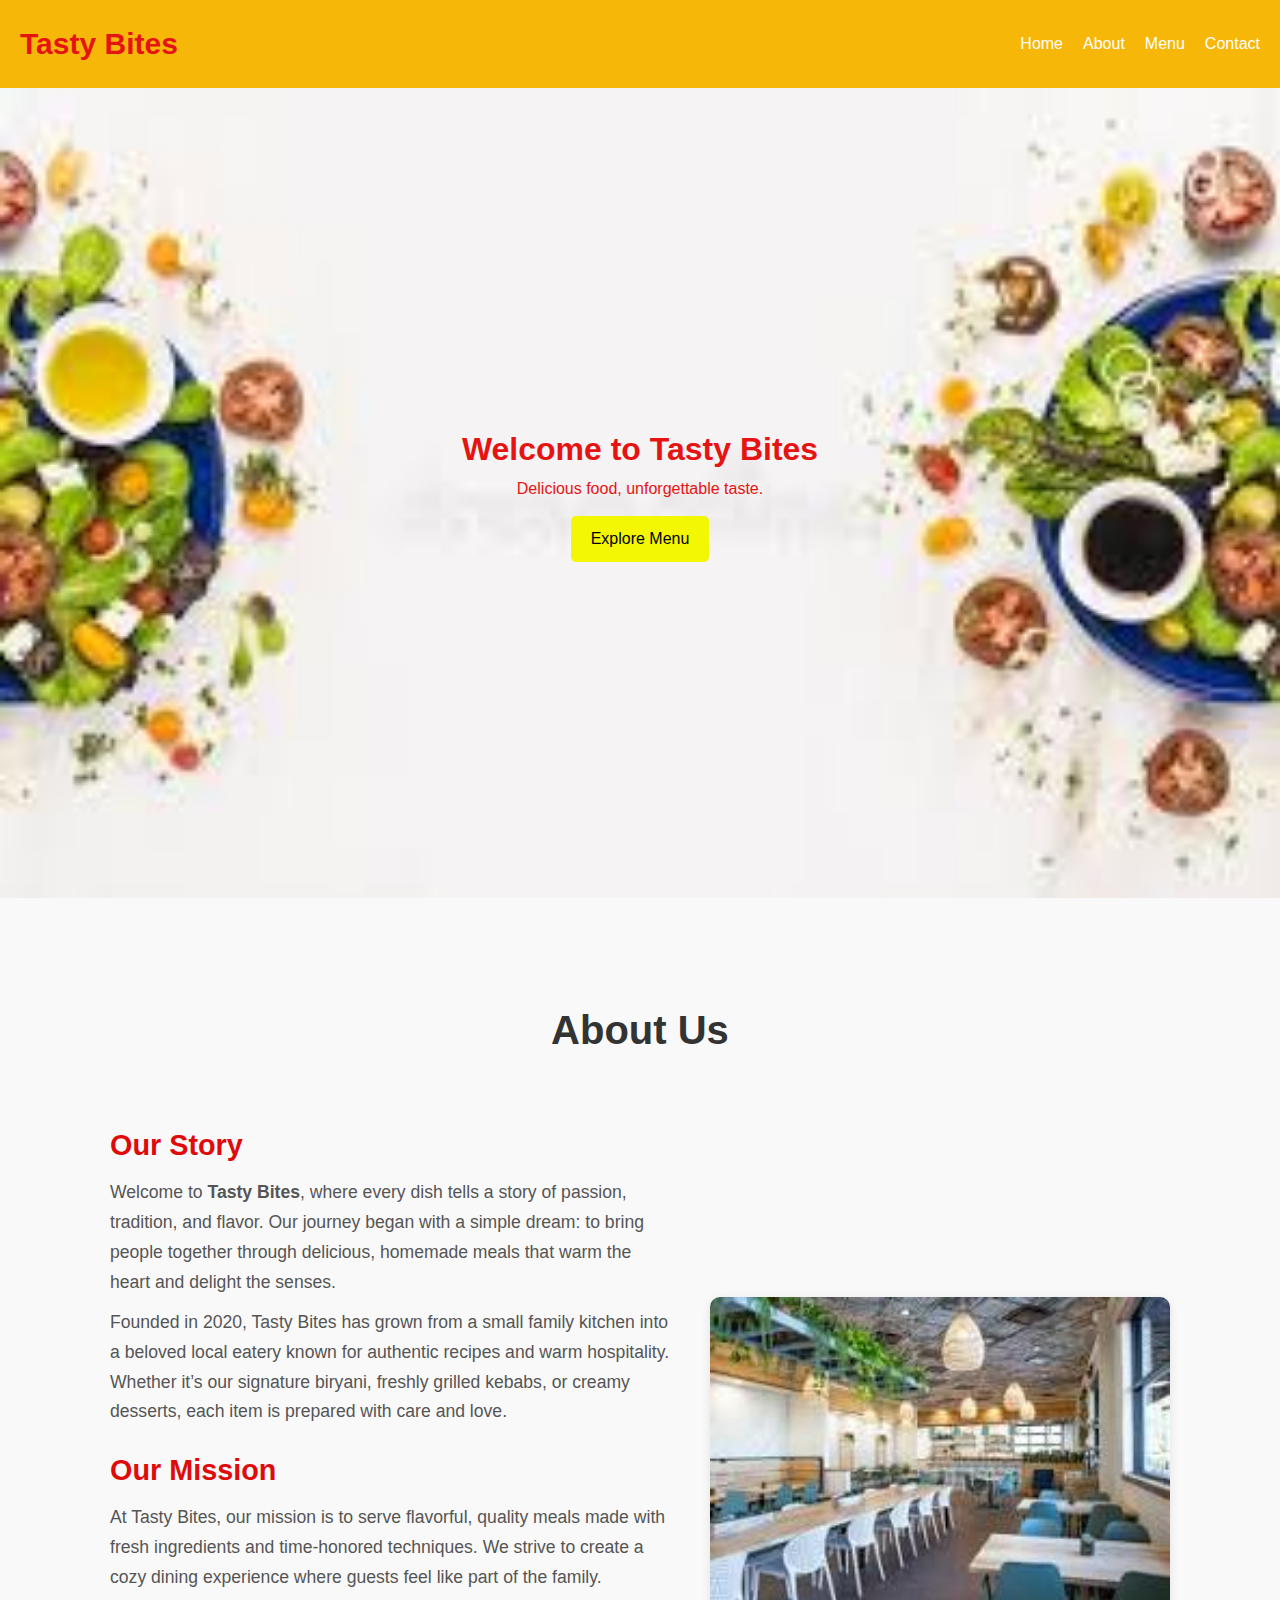
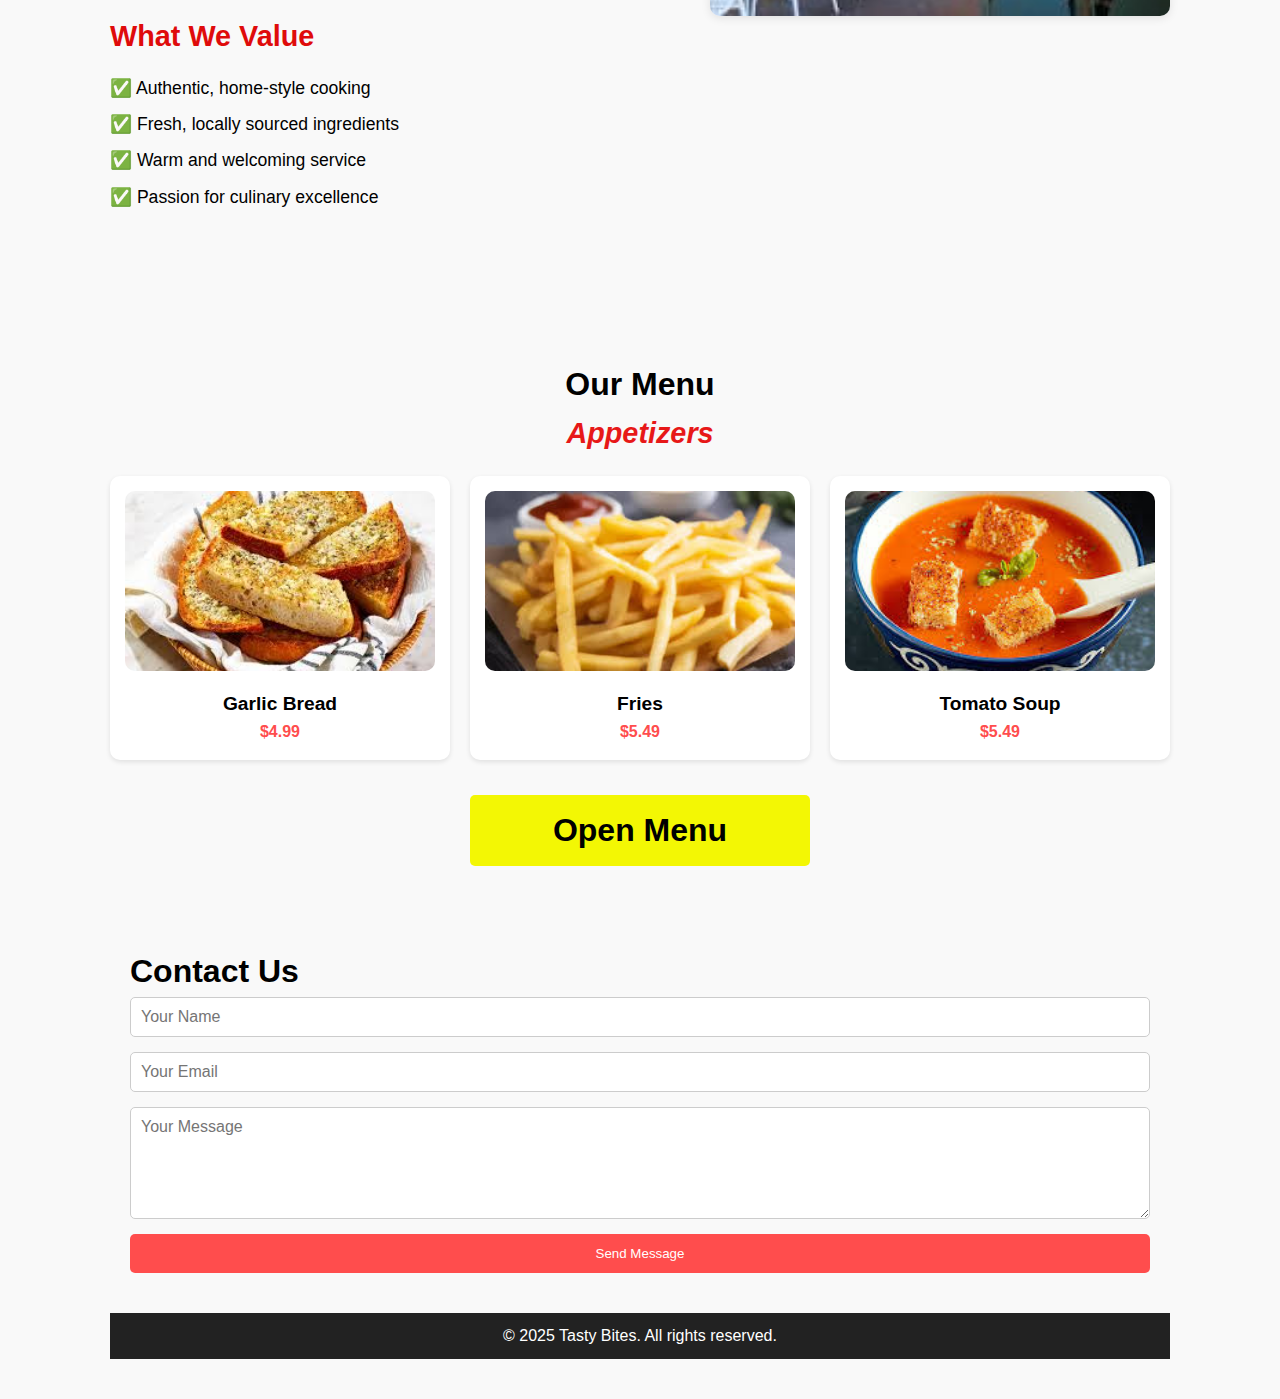
<file: index.html>
<!-- index.html -->
<!DOCTYPE html>
<html lang="en">
<head>
  <meta charset="UTF-8" />
  <meta name="viewport" content="width=device-width, initial-scale=1.0" />
  <title>Restaurant Home</title>
  <link rel="stylesheet" href="css/style.css" />
</head>
<body>
  <header class="navbar">
    <div class="logo">Tasty Bites</div>
    <nav class="nav-links" id="navLinks">
      <a href="index.html">Home</a>
      <a href="about.html">About</a>
      <a href="menu.html">Menu</a>
      <a href="contact.html">Contact</a>
    </nav>
    <div class="hamburger" onclick="toggleMenu()">☰</div>
  </header>
                      

  <section class="hero">
    <div class="hero-text">
      <h1>Welcome to Tasty Bites</h1>
      <p>Delicious food, unforgettable taste.</p>
      <a href="menu.html" class="btn">Explore Menu</a>
    </div>
  </section>

                      <!-- about page -->


                      <section class="about-section">
                        <div class="container">
                          <h1 class="color">About Us </h1>
                          <div class="about-content">
                            <div class="about-text">
                              <h2>Our Story</h2>
                              <p>
                                Welcome to <strong>Tasty Bites</strong>, where every dish tells a story of passion, tradition, and flavor. Our journey began with a simple dream: to bring people together through delicious, homemade meals that warm the heart and delight the senses.
                              </p>
                              <p>
                                Founded in 2020, Tasty Bites has grown from a small family kitchen into a beloved local eatery known for authentic recipes and warm hospitality. Whether it’s our signature biryani, freshly grilled kebabs, or creamy desserts, each item is prepared with care and love.
                              </p>
                    
                              <h2>Our Mission</h2>
                              <p>
                                At Tasty Bites, our mission is to serve flavorful, quality meals made with fresh ingredients and time-honored techniques. We strive to create a cozy dining experience where guests feel like part of the family.
                              </p>
                    
                              <h2>What We Value</h2>
                              <ul>
                                <li>✅ Authentic, home-style cooking</li>
                                <li>✅ Fresh, locally sourced ingredients</li>
                                <li>✅ Warm and welcoming service</li>
                                <li>✅ Passion for culinary excellence</li>
                              </ul>
                            </div>
                    
                            <div class="about-image">
                              <img src="img/about img.jpeg" alt="Inside Tasty Bites Restaurant" />
                            </div>
                          </div>
                        </div>
                      </section>

                      <!-- about page end -->


                             <!-- menu page -->

                             <section class="menu-section">
                              <div class="container">
                               <center> <h1 class="color"><h1>Our Menu</h1> </center>
                          
                                <!-- Create 1 containers -->
                                <div class="menu-container">
                                  <h2><i>Appetizers</i></h2>
                                  <div class="menu-grid">
                                    
                                    <div class="menu-item">
                                      <img src="img/garlic bread.jpeg" alt="appetizer" />
                                      <h3>Garlic Bread</h3>
                                      <p>$4.99</p>
                                    </div>
                                   
                                    <div class="menu-item">
                                      <img src="img/fries.jpeg" alt="appetizer" />
                                      <h3>Fries</h3>
                                      <p>$5.49</p>
                                    </div>
                          
                                    <div class="menu-item">
                                      <img src="img/tomato soup.jpeg" alt="appetizer" />
                                      <h3>Tomato Soup</h3>
                                      <p>$5.49</p>
                                    </div>
                                     <br><br>
                                     <a href="menu.html" class="btn"><h1>Open Menu</h1></a>
                                  </div>
                                </div>

                       <!-- menu end -->

                           <!-- contact us -->


                           <section class="contact-section">
                            <div class="container">
                              <h1>Contact Us</h1>
                              <form class="contact-form">
                                <input type="text" placeholder="Your Name" required />
                                <input type="email" placeholder="Your Email" required />
                                <textarea placeholder="Your Message" rows="5" required></textarea>
                                <button type="submit">Send Message</button>
                              </form>
                            </div>
                          </section>
                          


             <!-- contact end -->






















  <footer>
    <p>&copy; 2025 Tasty Bites. All rights reserved.</p>
  </footer>

  <script src="js/script.js"></script>
</body>
</html>
</file>
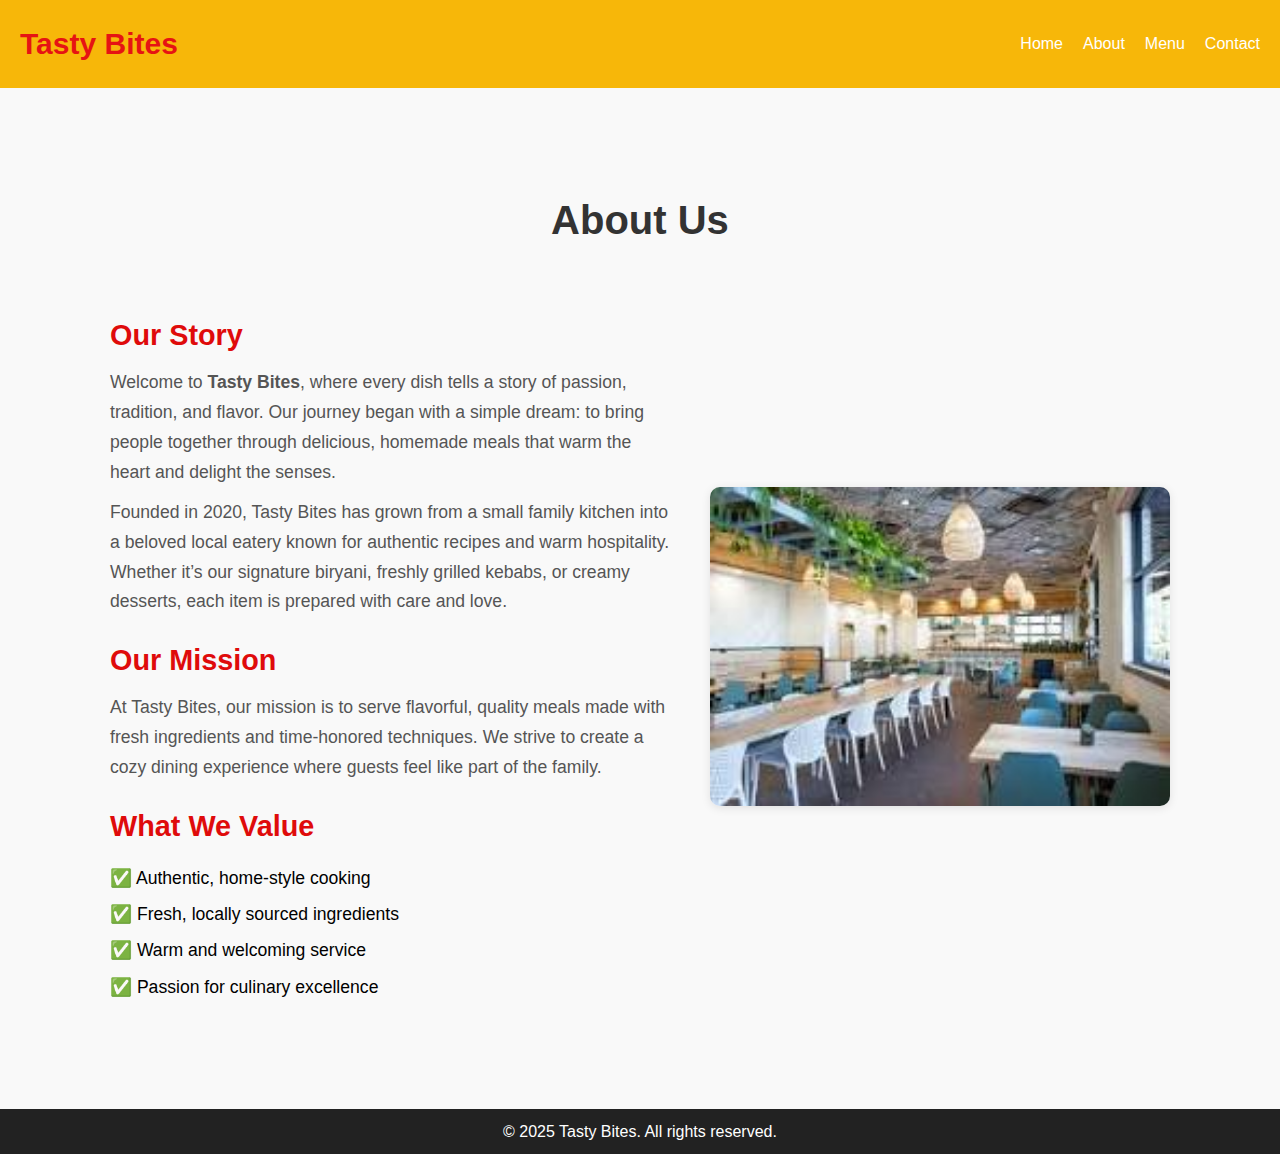
<file: about.html>
<!DOCTYPE html>
<html lang="en">
<head>
  <meta charset="UTF-8" />
  <meta name="viewport" content="width=device-width, initial-scale=1.0"/>
  <title>About Us - Tasty Bites</title>
  <link rel="stylesheet" href="css/style.css" />
</head>
<body>

  <header class="navbar">
    <div class="logo">Tasty Bites</div>
    <nav class="nav-links" id="navLinks">
      <a href="index.html">Home</a>
      <a href="about.html">About</a>
      <a href="menu.html">Menu</a>
      <a href="contact.html">Contact</a>
    </nav>
    <div class="hamburger" onclick="toggleMenu()">☰</div>
  </header>

  <section class="about-section">
    <div class="container">
      <h1 class="color">About Us </h1>
      <div class="about-content">
        <div class="about-text">
          <h2>Our Story</h2>
          <p>
            Welcome to <strong>Tasty Bites</strong>, where every dish tells a story of passion, tradition, and flavor. Our journey began with a simple dream: to bring people together through delicious, homemade meals that warm the heart and delight the senses.
          </p>
          <p>
            Founded in 2020, Tasty Bites has grown from a small family kitchen into a beloved local eatery known for authentic recipes and warm hospitality. Whether it’s our signature biryani, freshly grilled kebabs, or creamy desserts, each item is prepared with care and love.
          </p>

          <h2>Our Mission</h2>
          <p>
            At Tasty Bites, our mission is to serve flavorful, quality meals made with fresh ingredients and time-honored techniques. We strive to create a cozy dining experience where guests feel like part of the family.
          </p>

          <h2>What We Value</h2>
          <ul>
            <li>✅ Authentic, home-style cooking</li>
            <li>✅ Fresh, locally sourced ingredients</li>
            <li>✅ Warm and welcoming service</li>
            <li>✅ Passion for culinary excellence</li>
          </ul>
        </div>

        <div class="about-image">
          <img src="img/about img.jpeg" alt="Inside Tasty Bites Restaurant" />
        </div>
      </div>
    </div>
  </section>

  <footer>
    <p>&copy; 2025 Tasty Bites. All rights reserved.</p>
  </footer>

  <script src="js/script.js"></script>
</body>
</html>
</file>
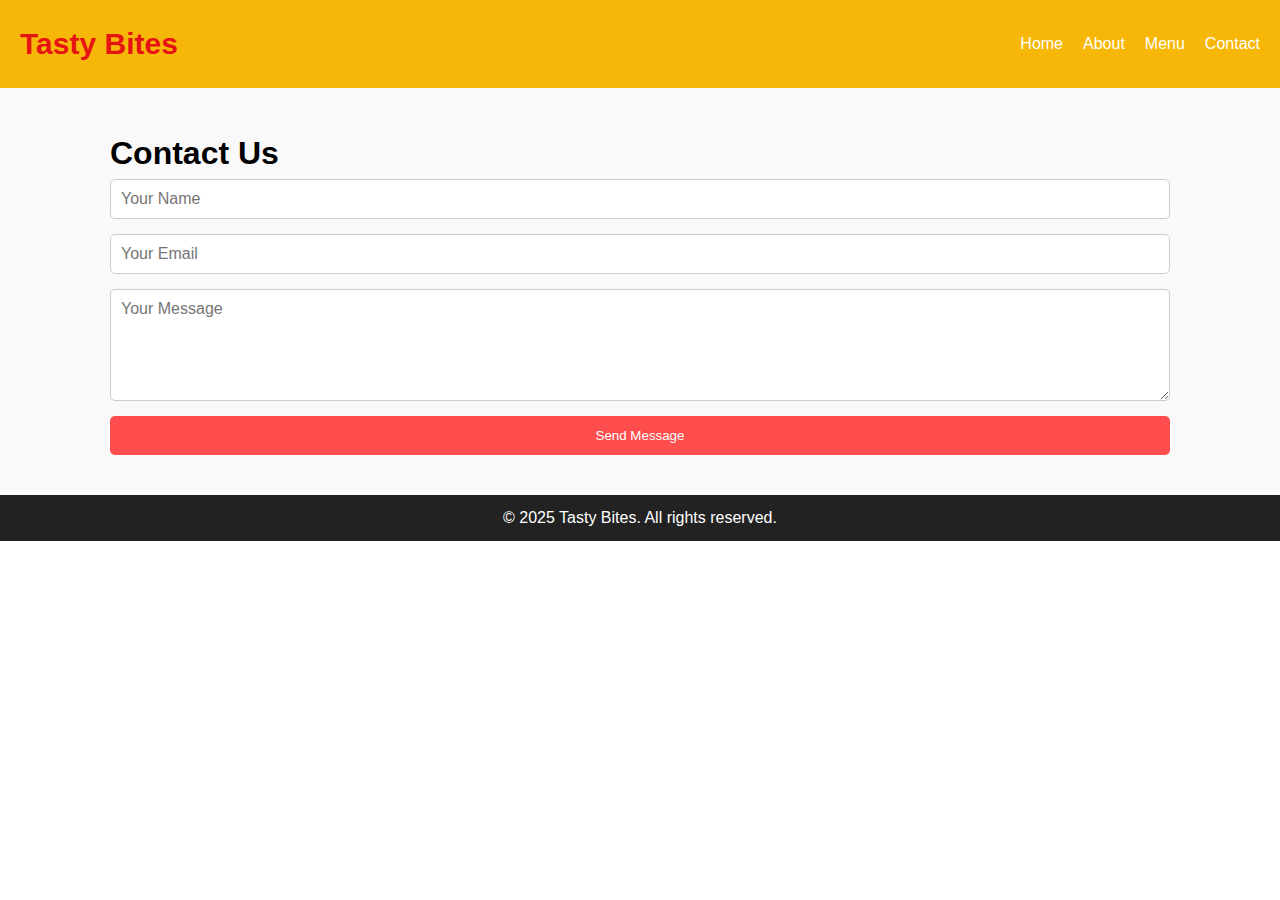
<file: contact.html>
<!DOCTYPE html>
<html lang="en">
<head>
  <meta charset="UTF-8" />
  <meta name="viewport" content="width=device-width, initial-scale=1.0" />
  <title>Contact Us</title>
  <link rel="stylesheet" href="css/style.css" />
</head>
<body>
  <header class="navbar">
    <div class="logo">Tasty Bites</div>
    <nav class="nav-links" id="navLinks">
      <a href="index.html">Home</a>
      <a href="about.html">About</a>
      <a href="menu.html">Menu</a>
      <a href="contact.html">Contact</a>
    </nav>
    <div class="hamburger" onclick="toggleMenu()">☰</div>
  </header>

  <section class="contact-section">
    <div class="container">
      <h1>Contact Us</h1>
      <form class="contact-form">
        <input type="text" placeholder="Your Name" required />
        <input type="email" placeholder="Your Email" required />
        <textarea placeholder="Your Message" rows="5" required></textarea>
        <button type="submit">Send Message</button>
      </form>
    </div>
  </section>
  

  <footer>
    <p>&copy; 2025 Tasty Bites. All rights reserved.</p>
  </footer>

  <script src="js/script.js"></script>
</body>
</html>
</file>
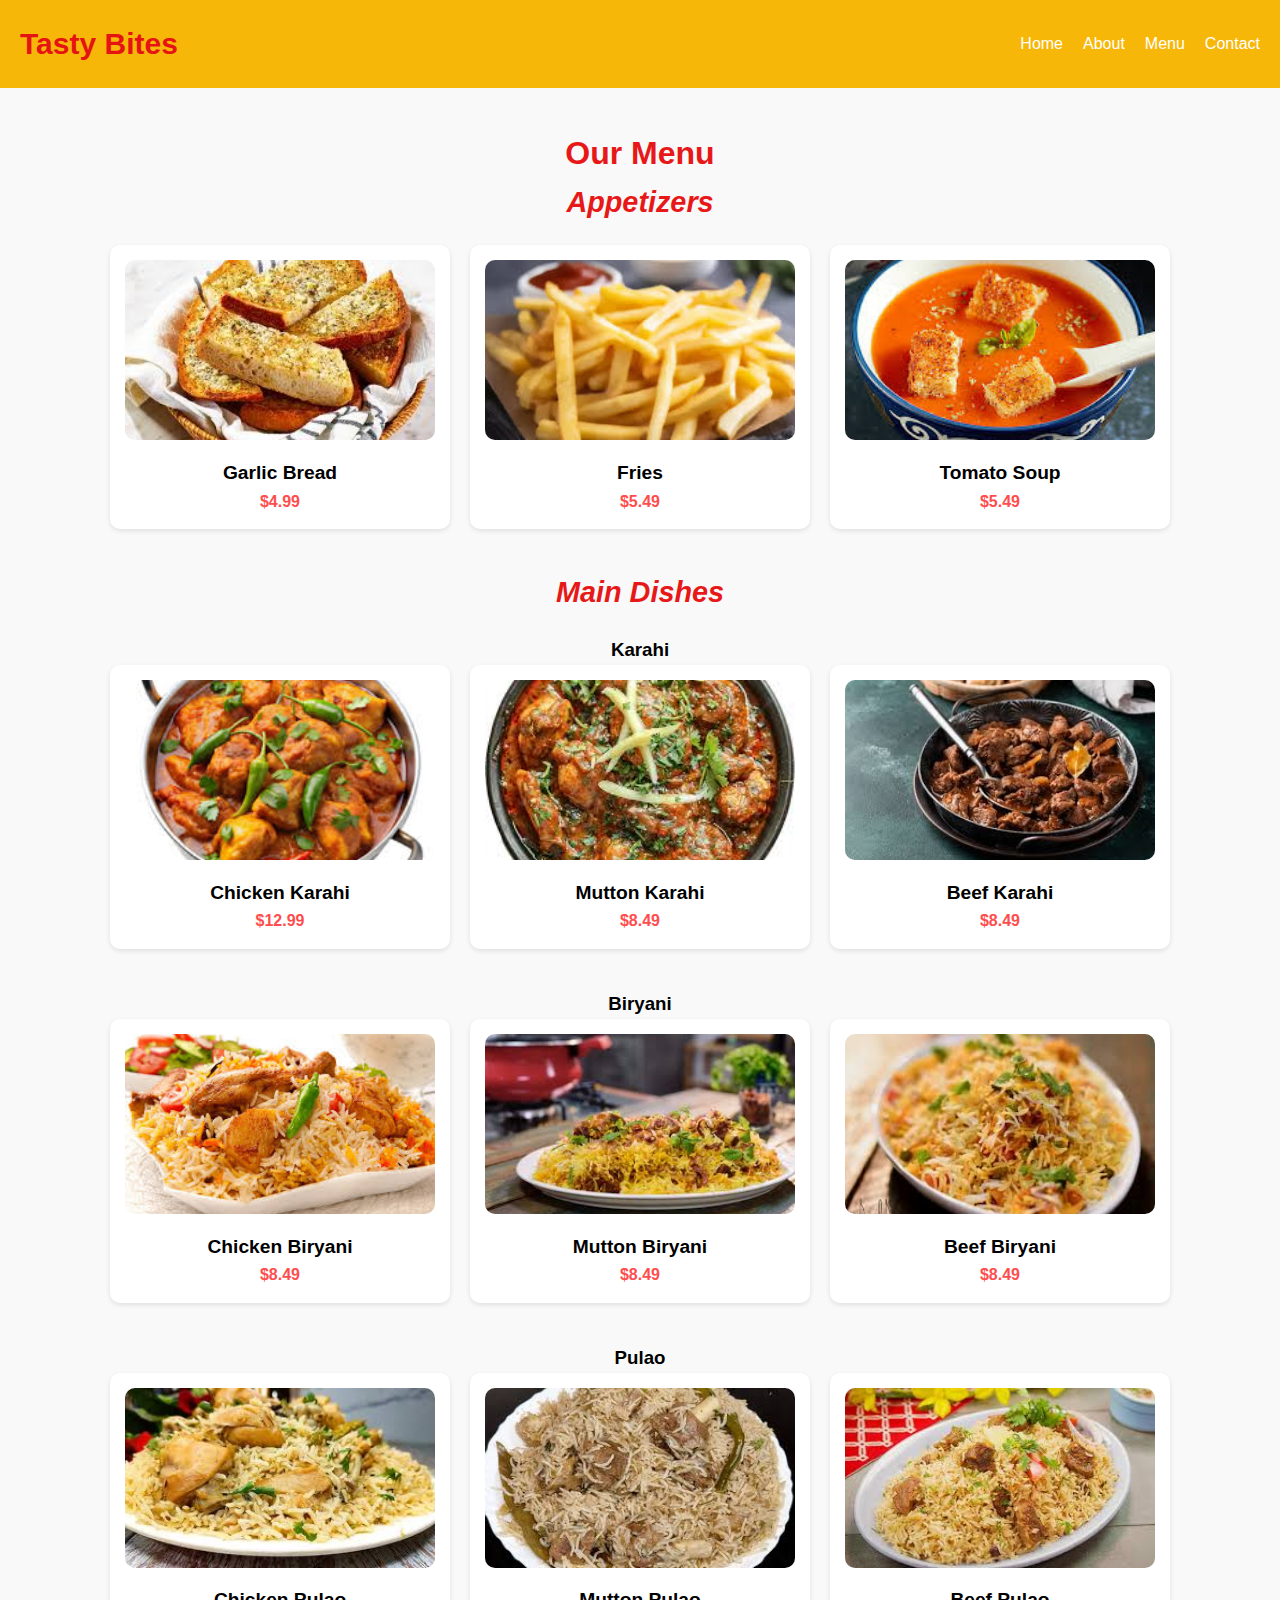
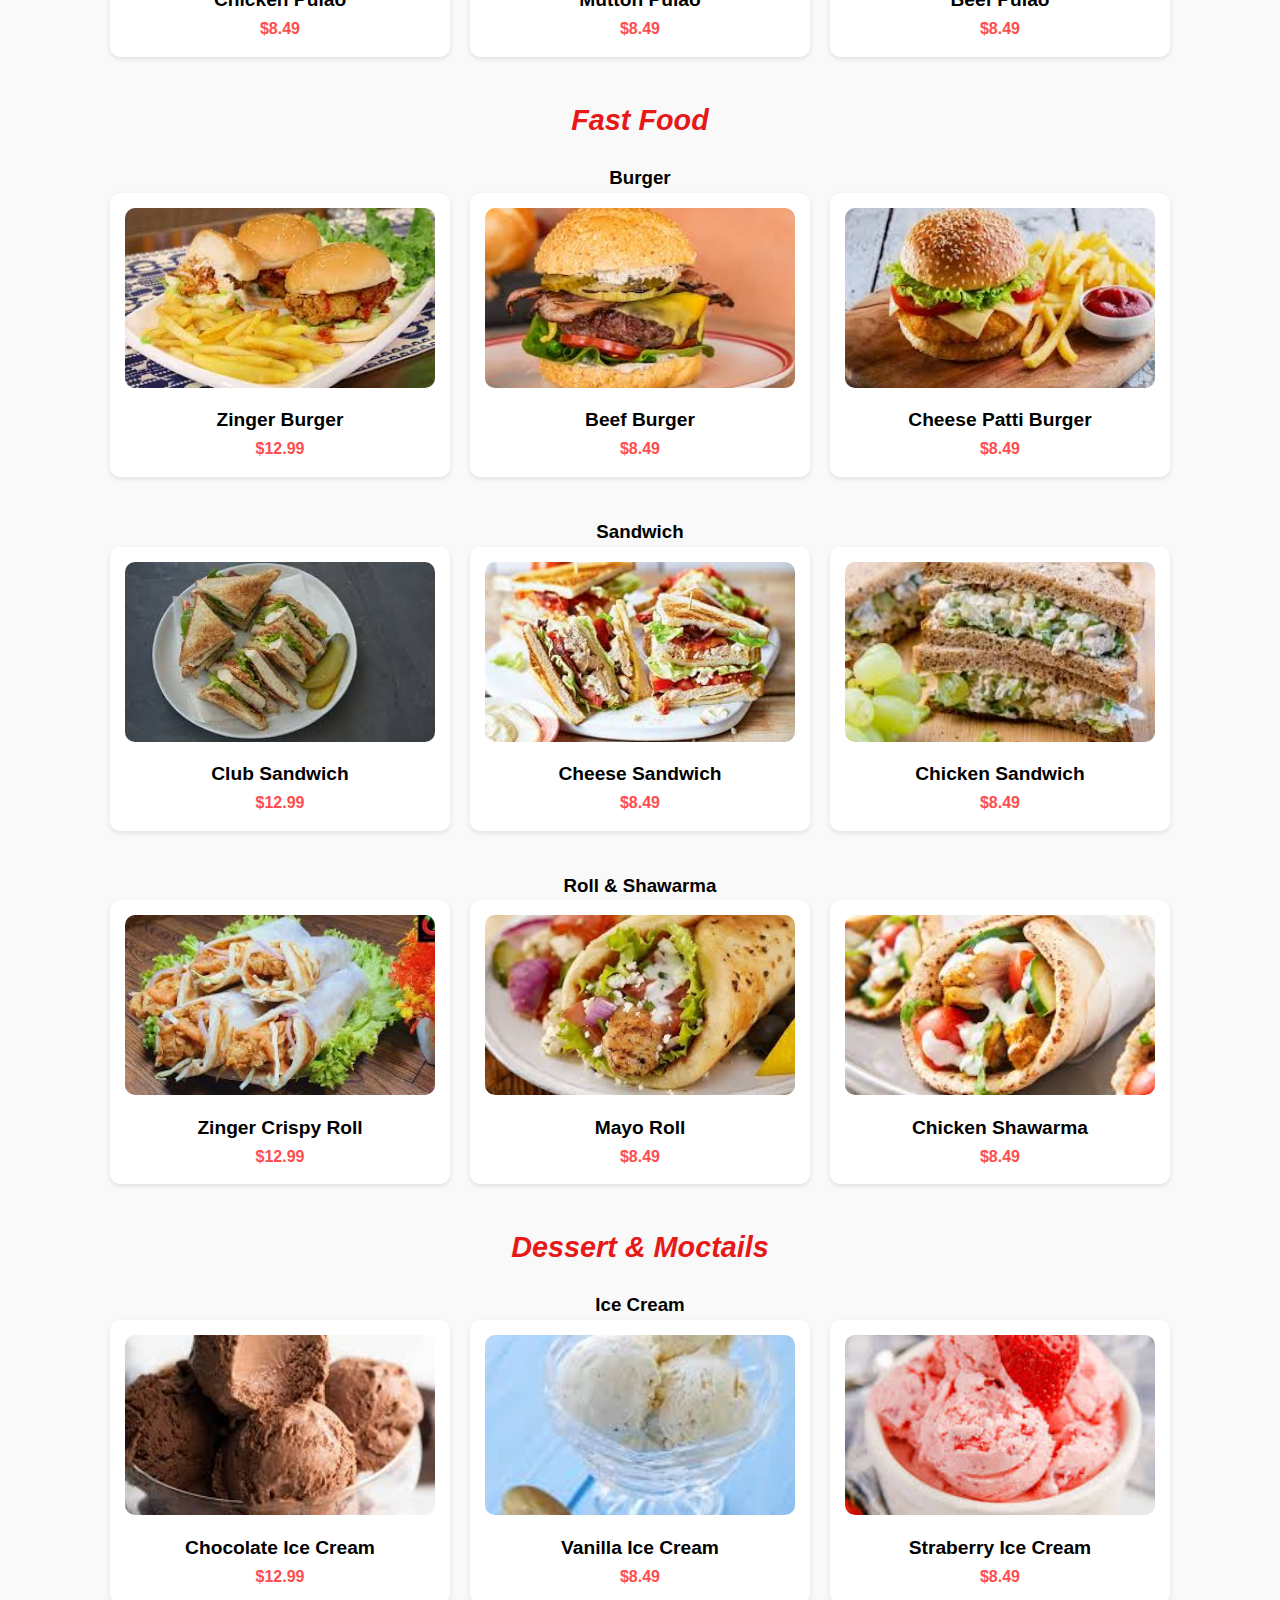
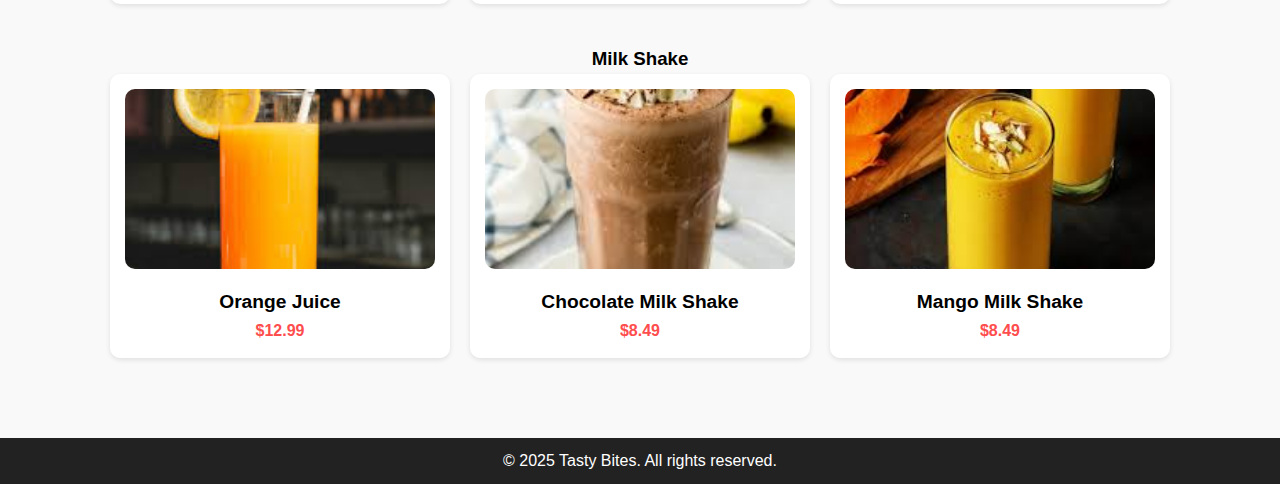
<file: menu.html>
<!DOCTYPE html>
<html lang="en">
<head>
  <meta charset="UTF-8" />
  <meta name="viewport" content="width=device-width, initial-scale=1.0" />
  <title>Our Menu</title>
  <link rel="stylesheet" href="css/style.css" />
</head>
<body>
  <header class="navbar">
    <div class="logo">Tasty Bites</div>
    <nav class="nav-links" id="navLinks">
      <a href="index.html">Home</a>
      <a href="about.html">About</a>
      <a href="menu.html">Menu</a>
      <a href="contact.html">Contact</a>
    </nav>
    <div class="hamburger" onclick="toggleMenu()">☰</div>
  </header>

  <section class="menu-section">
    <div class="container">
     <center> <h1 class="color">Our Menu</h1> </center>

      <!-- Create 1 containers -->
      <div class="menu-container">
        <h2><i>Appetizers</i></h2>
        <div class="menu-grid">
          
          <div class="menu-item">
            <img src="img/garlic bread.jpeg" alt="appetizer" />
            <h3>Garlic Bread</h3>
            <p>$4.99</p>
          </div>
         
          <div class="menu-item">
            <img src="img/fries.jpeg" alt="appetizer" />
            <h3>Fries</h3>
            <p>$5.49</p>
          </div>

          <div class="menu-item">
            <img src="img/tomato soup.jpeg" alt="appetizer" />
            <h3>Tomato Soup</h3>
            <p>$5.49</p>
          </div>
           
        </div>
      </div>

             <!-- container 2 -->

      <div class="menu-container">
        <h2><i>Main Dishes</i></h2>
       <center> <h3>Karahi</h3></center>
        <div class="menu-grid">
          <div class="menu-item">

            <img src="img/karahi 1.jpeg" alt="main" />
            <h3>Chicken Karahi</h3>
            <p>$12.99</p>
          </div>
          <div class="menu-item">
            <img src="img/karahi 2.jpeg" alt="main" />
            <h3>Mutton Karahi</h3>
            <p>$8.49</p>
          </div>
          <div class="menu-item">
            <img src="img/karahi 3.jpeg" alt="main" />
            <h3>Beef Karahi</h3>
            <p>$8.49</p>
          </div>

        </div>
      </div>
                      <!-- container 2 (2) -->

      <div class="menu-container">
       
       <center> <h3>Biryani</h3></center>
        <div class="menu-grid">
            <div class="menu-item">
                <img src="img/biryani 1.jpeg" alt="main" />
                <h3>Chicken Biryani</h3>
                <p>$8.49</p>
              </div>
              <div class="menu-item">
                <img src="img/biryani 2.jpeg" alt="main" />
                <h3>Mutton Biryani</h3>
                <p>$8.49</p>
              </div>
              <div class="menu-item">
                <img src="img/biryani 3.jpeg" alt="main" />
                <h3>Beef Biryani</h3>
                <p>$8.49</p>
              </div>
             
            </div>
        </div>
              
                         <!-- container 2(3) -->
                         <div class="menu-container">
       
                            <center> <h3>Pulao</h3></center>
                             <div class="menu-grid">
                                 <div class="menu-item">
                                     <img src="img/pulao 1.jpeg" alt="main" />
                                     <h3>Chicken Pulao</h3>
                                     <p>$8.49</p>
                                   </div>
                                   <div class="menu-item">
                                     <img src="img/pulao 2.jpeg" alt="main" />
                                     <h3>Mutton Pulao</h3>
                                     <p>$8.49</p>
                                   </div>
                                   <div class="menu-item">
                                    <img src="img/pulao 3.jpeg" alt="main" />
                                    <h3>Beef Pulao</h3>
                                    <p>$8.49</p>
                                  </div>
 
                                </div>
                            </div>
    

                 <!-- container 3 -->

      <div class="menu-container">
        <h2><i>Fast Food</i></h2>
       <center> <h3>Burger</h3></center>
        <div class="menu-grid">
          <div class="menu-item">

            <img src="img/burger 1.jpeg" alt="main" />
            <h3>Zinger Burger</h3>
            <p>$12.99</p>
          </div>
          <div class="menu-item">
            <img src="img/burger 2.jpeg" alt="main" />
            <h3>Beef Burger</h3>
            <p>$8.49</p>
          </div>   
          <div class="menu-item">
            <img src="img/burger 3.jpeg" alt="main" />
            <h3>Cheese Patti Burger</h3>
            <p>$8.49</p>
          </div>       
         
          </div>
          </div>
                               <!-- container 3(2) -->

          <div class="menu-container">
            
           <center> <h3>Sandwich</h3></center>
            <div class="menu-grid">
              <div class="menu-item">
    
                <img src="img/sandwich 1.jpeg" alt="main" />
                <h3>Club Sandwich</h3>
                <p>$12.99</p>
              </div>
              <div class="menu-item">
                <img src="img/sandwich 2.jpeg" alt="main" />
                <h3>Cheese Sandwich</h3>
                <p>$8.49</p>
              </div>   
              <div class="menu-item">
                <img src="img/sandwich 3.jpeg" alt="main" />
                <h3>Chicken Sandwich</h3>
                <p>$8.49</p>
              </div>       
             
              </div>
              </div>

                             <!-- container 3(3) -->

              <div class="menu-container">
            
                <center> <h3>Roll & Shawarma</h3></center>
                 <div class="menu-grid">
                   <div class="menu-item">
         
                     <img src="img/roll 1.jpeg" alt="main" />
                     <h3>Zinger Crispy Roll</h3>
                     <p>$12.99</p>
                   </div>
                   <div class="menu-item">
                     <img src="img/roll 2.jpeg" alt="main" />
                     <h3>Mayo Roll</h3>
                     <p>$8.49</p>
                   </div>   
                   <div class="menu-item">
                     <img src="img/shawarma.jpeg" alt="main" />
                     <h3>Chicken Shawarma</h3>
                     <p>$8.49</p>
                   </div>       
                  
                   </div>
                   </div>
           

                            <!-- container 4 -->
                            <div class="menu-container">
                                <h2><i>Dessert & Moctails</i></h2>
                               <center> <h3>Ice Cream</h3></center>
                                <div class="menu-grid">
                                  <div class="menu-item">
                        
                                    <img src="img/ice cream 1.jpeg" alt="main" />
                                    <h3>Chocolate Ice Cream</h3>
                                    <p>$12.99</p>
                                  </div>
                                  <div class="menu-item">
                                    <img src="img/ice cream 2.jpeg" alt="main" />
                                    <h3>Vanilla Ice Cream</h3>
                                    <p>$8.49</p>
                                  </div>    
                                  <div class="menu-item">
                                    <img src="img/icecream 3.jpeg" alt="main" />
                                    <h3>Straberry Ice Cream</h3>
                                    <p>$8.49</p>
                                  </div>   

                                </div>
                            </div>

                    <!-- container 4 -->
                    <div class="menu-container">
                        
                       <center> <h3>Milk Shake</h3></center>
                        <div class="menu-grid">
                          <div class="menu-item">
                
                            <img src="img/juice 1.jpeg" alt="main" />
                            <h3>Orange Juice</h3>
                            <p>$12.99</p>
                          </div>
                          <div class="menu-item">
                            <img src="img/juice 2.jpeg" alt="main" />
                            <h3>Chocolate Milk Shake</h3>
                            <p>$8.49</p>
                          </div>    
                          <div class="menu-item">
                            <img src="img/juice 3.jpeg" alt="main" />
                            <h3>Mango Milk Shake</h3>
                            <p>$8.49</p>
                          </div>   
                          
                    </div>
                </div>


      <!-- Repeat this block 8 more times for other containers (like desserts, salads, etc.) -->

    </div>
  </section>

  <footer>
    <p>&copy; 2025 Tasty Bites. All rights reserved.</p>
  </footer>

  <script src="js/script.js"></script>
</body>
</html>
</file>
<file: css/style.css>
* {
  margin: 0;
  padding: 0;
  box-sizing: border-box;
  font-family: 'Gill Sans', 'Gill Sans MT', Calibri, 'Trebuchet MS', sans-serif;
}

body {
  line-height: 1.6;
}

.navbar {
  display: flex;
  justify-content: space-between;
  align-items: center;
  padding: 20px;
  /* background: #333; */
  background: rgb(247, 183, 9);
  color: white;
}

.logo {
  font-size: 30px;
  font-weight: bold;
  color: rgb(230, 19, 19);
  position: relative;
  z-index: 10;
}

.nav-links {
  display: flex;
  gap: 20px;
  position: relative;
  z-index: 11;
}

.nav-links a {
  color: white;
  text-decoration: none;
  font-weight: 500;
}

.hamburger {
  display: none;
  font-size: 30px;
  cursor: pointer;
  position: relative;
  z-index: 12;
}




.hero {
  height: 90vh;
   background: url('../img/background\ img1.jpeg') no-repeat center center/cover; 
  display: flex;
  align-items: center;
  justify-content: center;
  text-align: center;
  color: #fff;
  position: relative;
  color: rgb(230, 19, 19);
  padding: 20px;
}




.hero .btn {
  display: inline-block;
  margin-top: 15px;
  padding: 10px 20px;
  background: #f3f704;
  color: black;
  text-decoration: none;
  border-radius: 5px;
}

.btn{
  display: inline-block;
  margin-top: 15px;
  padding: 10px 20px;
  background: #f3f704;
  color: black;
  text-decoration: none;
  border-radius: 5px;
  text-align: center;
}



footer {
  text-align: center;
  padding: 10px;
  background: #222;
  color: #fff;
}






@media (max-width: 768px) {
 
  .nav-links {
    display: none;
    flex-direction: column;
    background: #333;
    position: absolute;
    top: 60px;
    right: 20px;
    padding: 10px;
    border-radius: 8px;
  }

  .nav-links.show {
    display: flex;
  }

  .hamburger {
    display: block;
  }
}



.about-section,
.menu-section,
.contact-section {
  background: #f9f9f9;
}
                      /* menu css start */

/* General container styles */
.container {
  max-width: 1100px;
  margin: auto;
  padding: 40px 20px;
}

/* Menu container */
.menu-container {
  margin-bottom: 40px;
}

.menu-container h2 {
  font-size: 1.8em;
  color: #e71818;
  margin-bottom: 20px;
  text-align: center;
}

/* Grid layout for cards */
.menu-grid {
  display: grid;
  grid-template-columns: repeat(auto-fill, minmax(250px, 1fr));
  gap: 20px;
}

/* Each menu item (card) styling */
.menu-item {
  background: #fff;
  padding: 15px;
  border-radius: 10px;
  text-align: center;
  box-shadow: 0 2px 5px rgba(0, 0, 0, 0.1);
}

.menu-item img {
  width: 100%;
  height: 180px;
  object-fit: cover;
  border-radius: 10px;
}
.color {
  color: #eef12f;
}
.menu-item h3 {
  margin-top: 10px;
  font-size: 1.2em;
}

.menu-item p {
  color: #ff4d4d;
  font-weight: bold;
}

/* For larger screens (e.g., desktops), adjust grid layout if needed */
@media (min-width: 1200px) {
  .menu-grid {
    grid-template-columns: repeat(3, 1fr);
  }
}

/* Adjust grid for smaller screens (e.g., tablets, mobiles) */
@media (max-width: 768px) {
  .menu-grid {
    grid-template-columns: repeat(2, 1fr);
  }
}

@media (max-width: 480px) {
  .menu-grid {
    grid-template-columns: 1fr;
  }
}
                    /* menu css end */



/* .container {
  max-width: 1100px;
  margin: auto;
  padding: 40px 20px;
}
h2{
  color: orange;
}

h3{
  color: #ff4d4d;
} */
/* .menu-grid {
  display: grid;
  grid-template-columns: repeat(auto-fit, minmax(250px, 1fr));
  gap: 50px;
  
}

.menu-item {
  background: #fff;
  padding: 15px;
  border-radius: 10px;
  text-align: center;
  box-shadow: 0 2px 5px rgba(0,0,0,0.1);
  
} */

/* .menu-item img {
  width: 100%;
  border-radius: 10px;
  height: 150px;
  object-fit: cover;
  justify-content: space-around;
} */

.contact-form {
  display: flex;
  flex-direction: column;
  gap: 15px;
}

.contact-form input,
.contact-form textarea {
  padding: 10px;
  font-size: 16px;
  border-radius: 5px;
  border: 1px solid #ccc;
}

.contact-form button {
  padding: 12px;
  background-color: #ff4d4d;
  color: white;
  border: none;
  border-radius: 5px;
  cursor: pointer;
}
                      /* about-section */

  /* About Section */


.about-section {
  padding: 60px 20px;
  background-color: #f9f9f9;
}

.about-section h1 {
  text-align: center;
  margin-bottom: 40px;
  font-size: 2.5em;
  color: #333;
}
.color{
  color: #e71818;
}
.about-content {
  display: flex;
  flex-wrap: wrap;
  gap: 40px;
  align-items: center;
  justify-content: center;
}

.about-text {
  flex: 1 1 500px;
  
}


.about-text h2 {
  font-size: 1.8em;
  margin-top: 20px;
  color: #df0b0b;
}

.about-text p {
  font-size: 1.1em;
  line-height: 1.7;
  color: #555;
  margin-top: 10px;
}

.about-text ul {
  list-style: none;
  padding-left: 0;
  margin-top: 15px;
}

.about-text ul li {
  font-size: 1.1em;
  color: black;
  margin-bottom: 8px;
}

.about-image {
  flex: 1 1 400px;
}

.about-image img {
  width: 100%;
  border-radius: 10px;
  box-shadow: 0 2px 10px rgba(0, 0, 0, 0.1);
}

@media (max-width: 768px) {
  .about-content {
    flex-direction: column;
    align-items: flex-start;
  }

  .about-text, .about-image {
    flex: 1 1 100%;
  }

  .about-section {
    padding: 40px 15px;
  }
}
</file>
